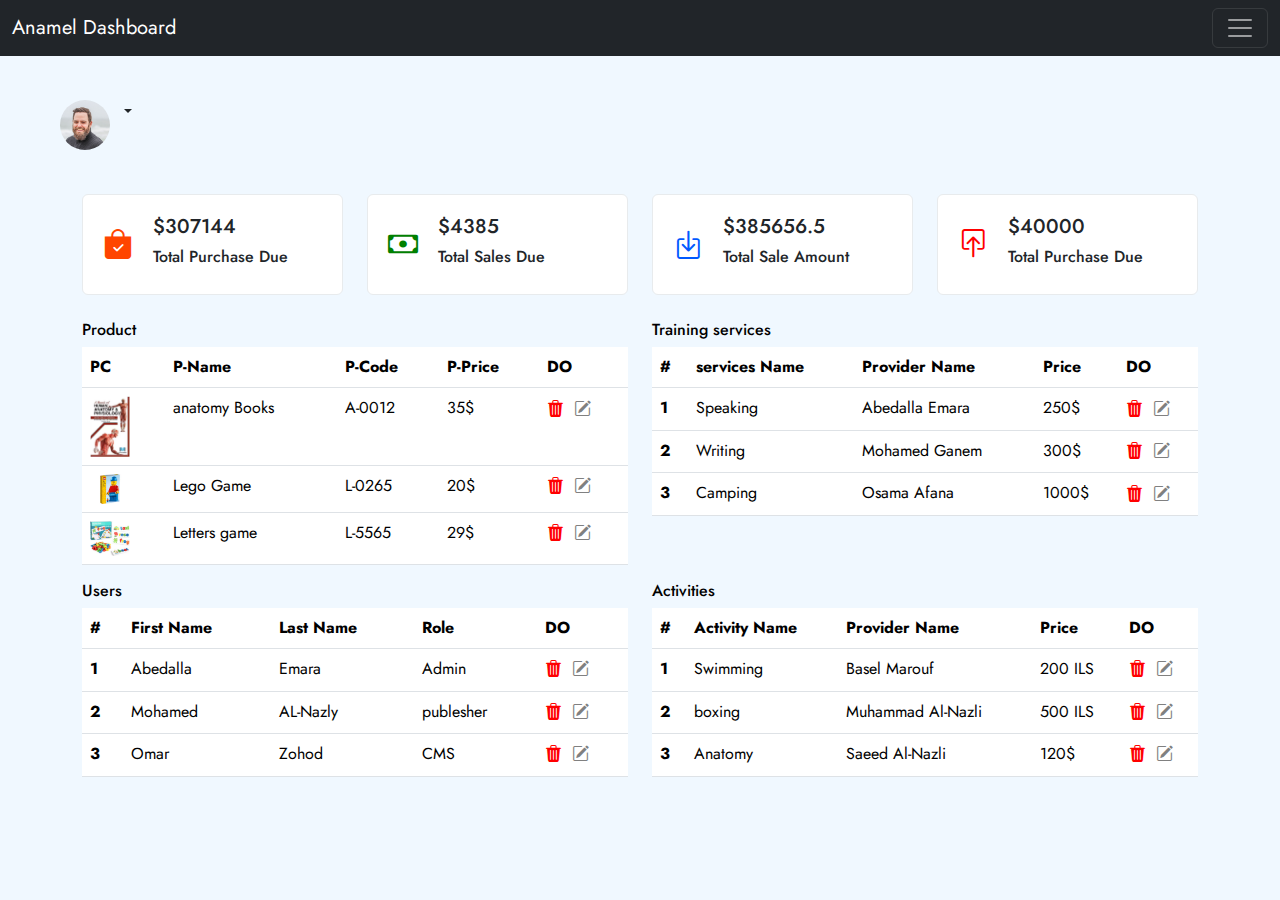
<file: dashboard/index.html>
<!DOCTYPE html>
<html lang="en">
<head>
    <meta charset="UTF-8">
    <meta name="viewport" content="width=device-width, initial-scale=1.0">
    <title>Dashboard</title>
    <link rel="stylesheet" href="css/style.css">
    <link rel="preconnect" href="https://fonts.googleapis.com">
    <link rel="preconnect" href="https://fonts.gstatic.com" crossorigin>
    <link rel="stylesheet" href="https://cdn.jsdelivr.net/npm/bootstrap-icons@1.11.3/font/bootstrap-icons.min.css">
    <link href="https://fonts.googleapis.com/css2?family=Jost:ital,wght@0,100..900;1,100..900&family=Nunito:ital,wght@0,200..1000;1,200..1000&display=swap" rel="stylesheet">
    <link href="https://cdn.jsdelivr.net/npm/bootstrap@5.3.3/dist/css/bootstrap.min.css" rel="stylesheet" integrity="sha384-QWTKZyjpPEjISv5WaRU9OFeRpok6YctnYmDr5pNlyT2bRjXh0JMhjY6hW+ALEwIH" crossorigin="anonymous">
</head>
<header>
    
    <nav class="navbar navbar-dark bg-dark fixed-top">
        
        <div class="container-fluid">
            
          <a class="navbar-brand" href="index.html">Anamel Dashboard</a>
          <button class="navbar-toggler" type="button" data-bs-toggle="offcanvas" data-bs-target="#offcanvasDarkNavbar" aria-controls="offcanvasDarkNavbar">
            <span class="navbar-toggler-icon"></span>
          </button>
          <div class="offcanvas offcanvas-end text-bg-dark" tabindex="-1" id="offcanvasDarkNavbar" aria-labelledby="offcanvasDarkNavbarLabel">
            <div class="offcanvas-header">
              <h5 class="offcanvas-title" id="offcanvasDarkNavbarLabel">choose services</h5>
              <button type="button" class="btn-close btn-close-white" data-bs-dismiss="offcanvas" aria-label="Close"></button>
            </div>
            <div class="overflow-auto">
         <div class="card all-opp">
        <div class="Logo ">

            <div class="DashboardHomePage">
                <a href="index.html"><span><i class="bi bi-speedometer2"></i></span><h3 class="lis">Dashboard</h3></a>
            </div>
            <hr>
            <!-- add dropdown for product-->
            <div class="nav-tittle"><h4>product</h4></div>
            <div class="DashboardHomePage">
                
                <a href="product.html"><span><i class="bi bi-card-list"></i></span><h3>A / E Product</h3></a>
            </div>
            
<hr>
             <!-- add dropdown users-->
             <div class="nav-tittle"><h4>Users</h4></div>
             <div class="DashboardHomePage">
                
                <a href="users.html"><span><i class="bi bi-person-fill"></i></span><h3>A / E Users</h3></a>
            </div>
            
            <hr>
             <!-- add dropdown Training services-->
             <div class="nav-tittle"><h4>Training services</h4></div>
             <div class="DashboardHomePage">
                
                <a href="service.html"><span><i class="bi bi-easel2-fill"></i></span><h3>A / E Services</h3></a>
            </div>
            
            <hr>
             <!-- add dropdown users-->
             <div class="nav-tittle"><h4>Activities</h4></div>
             <div class="DashboardHomePage">
                
                <a href="Activities.html"><span><i class="bi bi-bookmark-star"></i></span><h3>A / E Activities</h3></a>
            </div>
           
            <hr>


</div>
</div>
</div>
          </div>
        </div>
      </nav>
</header>
<body style="background-color: aliceblue;">

    <section class="statistics">
        <div class="nav-item dropdown has-arrow main-drop" style="padding: 50px 0px 0px 0px;">
            <a href="#" class="dropdown-toggle nav-link userset" data-bs-toggle="dropdown" aria-expanded="false">
            <span class="user-img"><img src="img/avata.jpg" >
            </a>
            <div class="dropdown-menu menu-drop-user" style="">
            <div class="profilename">
            <div class="profileset">
            <span class="user-img"><img src="img/avata.jpg">
            <span class="status online"></span>
            </span>
            <div class="profilesets">
            <h6>Mohamed</h6>
            <h5>Admin</h5>
            </div>
            </div>
            <hr class="m-0">
            <a class="dropdown-item" href="profile.html"><i class="bi bi-person-circle"></i> My Profile</a>
            <a class="dropdown-item" href="setting.html"><i class="bi bi-gear-fill"></i>Settings</a>
            <hr class="m-0">
            <a class="dropdown-item logout pb-0" href="Dlogin.html"><i class="bi bi-box-arrow-in-left"></i>Logout</a>
            </div>
            </div>
          </div>
    <div class="container" style="margin-top: 70px;">
        
        <div class="row">
            <div class="col-md-3">
               
                    <div class="dash-widget">
                    <div class="dash-widgetimg">
                    <span><i class="bi bi-bag-check-fill" style="color: orangered;"></i></span>
                    </div>
                    <div class="dash-widgetcontent">
                    <h5>$<span class="counters">307144</span></h5>
                    <h6>Total Purchase Due</h6>
                    </div>
                 
                    </div>
            </div>

            <div class="col-md-3">
                
                    <div class="dash-widget">
                    <div class="dash-widgetimg">
                    <span><i class="bi bi-cash" style="color: green;"></i></span>
                    </div>
                    <div class="dash-widgetcontent">
                    <h5>$<span class="counters">4385</span></h5>
                    <h6>Total Sales Due</h6>
                    
                    </div>
              
                    </div>
            </div>

            <div class="col-md-3">
                
                    <div class="dash-widget">
                    <div class="dash-widgetimg">
                    <span><i class="bi bi-box-arrow-in-down" style="color: rgb(0, 89, 255);"></i></span>
                    </div>
                    <div class="dash-widgetcontent">
                    <h5>$<span class="counters">385656.5</span></h5>
                    <h6>Total Sale Amount</h6>

                    </div>
                    </div>
                    
            </div>
            <div class="col-md-3">
                
                    <div class="dash-widget">
                    <div class="dash-widgetimg">
                    <span><i class="bi bi-box-arrow-in-up" style="color: red;"></i></span>
                    </div>
                    <div class="dash-widgetcontent">
                    <h5>$<span class="counters">40000</span></h5>
                    <h6>Total Purchase Due</h6>
                    </div>
                    
                    </div>
            </div>
        </div>
    </div>
</section>

<section class="all-elemnts">
    <div class="container">
        <div class="row">
           
                <div class="col-md-6">
                    <div class="product_list">
                    <table class="table" >
                       <a href="#" style="color: black;"><h6>Product</h6></a>
                        <thead>
                          <tr>
                            <th scope="col">PC</th>
                            <th scope="col">P-Name</th>
                            <th scope="col">P-Code</th>
                            <th scope="col">P-Price</th>
                            <th scope="col">DO</th>
                          </tr>
                        </thead>
                        <tbody>
                          <tr  class="pro-pc">
                            <td><img src="img/book.jpg"></td>
                            <td>anatomy Books</td>
                            <td>A-0012</td>
                            <td>35$</td>
                            <td class="do"><a href="#"><i class="bi bi-trash3-fill" style="padding-right:10px;"></i></a><a href="#"><i class="bi bi-pencil-square"></i></a></td>
                          </tr>
                          <tr class="pro-pc">
                            <td><img src="img/lego.jpg"></td>
                            <td>Lego Game</td>
                            <td>L-0265</td>
                            <td>20$</td>
                            <td class="do"><a href="#"><i class="bi bi-trash3-fill" style="padding-right:10px;"></i></a><a href="#"><i class="bi bi-pencil-square"></i></a></td>
                          </tr>
                          <tr class="pro-pc">
                            <td><img src="img/letters game.jpg"></td>
                            <td>Letters game</td>
                            <td>L-5565</td>
                            <td>29$</td>
                            <td class="do"><a href="#"><i class="bi bi-trash3-fill" style="padding-right:10px;"></i></a><a href="#"><i class="bi bi-pencil-square"></i></a></td>
                          </tr>
                        </tbody>
                      </table>
                </div>
            </div>
            <div class="col-md-6">
                <div class="user_list">
                <a href="#" style="color: black;"> <h6>Training services</h6> </a>
                <table class="table">
                    <thead>
                      <tr>
                        <th scope="col">#</th>
                        <th scope="col">services Name</th>
                        <th scope="col">Provider Name</th>
                        <th scope="col">Price</th>
                        <th scope="col">DO</th>
                      </tr>
                    </thead>
                    <tbody>
                      <tr>
                        <th scope="row">1</th>
                        <td>Speaking</td>
                        <td>Abedalla Emara</td>
                        <td>250$</td>
                        <td class="do"><a href="#"><i class="bi bi-trash3-fill" style="padding-right:10px;"></i></a><a href="#"><i class="bi bi-pencil-square"></i></a></td>
                      </tr>
                      <tr>
                        <th scope="row">2</th>
                        <td>Writing</td>
                        <td>Mohamed Ganem</td>
                        <td>300$</td>
                        <td class="do"><a href="#"><i class="bi bi-trash3-fill" style="padding-right:10px;"></i></a><a href="#"><i class="bi bi-pencil-square"></i></a></td>
                      </tr>
                      <tr>
                        <th scope="row">3</th>
                        <td>Camping</td>
                        <td>Osama Afana</td>
                        <td>1000$</td>
                        <td class="do"><a href="#"><i class="bi bi-trash3-fill" style="padding-right:10px;"></i></a><a href="#"><i class="bi bi-pencil-square"></i></a></td>
                      </tr>
                    </tbody>
                  </table>
            </div>
        </div> 
      
        
                <div class="col-md-6">
                    <div class="user_list">
                        <a href="#" style="color: black;"> <h6>Users</h6> </a>
                    <table class="table">
                        <thead>
                          <tr>
                            <th scope="col">#</th>
                            <th scope="col">First Name</th>
                            <th scope="col">Last Name</th>
                            <th scope="col">Role</th>
                            <th scope="col">DO</th>
                          </tr>
                        </thead>
                        <tbody>
                          <tr>
                            <th scope="row">1</th>
                            <td>Abedalla</td>
                            <td>Emara</td>
                            <td>Admin</td>
                            <td class="do"><a href="#"><i class="bi bi-trash3-fill" style="padding-right:10px;"></i></a><a href="#"><i class="bi bi-pencil-square"></i></a></td>
                          </tr>
                          <tr>
                            <th scope="row">2</th>
                            <td>Mohamed</td>
                            <td>AL-Nazly</td>
                            <td>publesher</td>
                            <td class="do"><a href="#"><i class="bi bi-trash3-fill" style="padding-right:10px;"></i></a><a href="#"><i class="bi bi-pencil-square"></i></a></td>
                          </tr>
                          <tr>
                            <th scope="row">3</th>
                            <td>Omar</td>
                            <td>Zohod</td>
                            <td>CMS</td>
                            <td class="do"><a href="#"><i class="bi bi-trash3-fill" style="padding-right:10px;"></i></a><a href="#"><i class="bi bi-pencil-square"></i></a></td>
                          </tr>
                        </tbody>
                      </table>
                </div>
            </div>

        <div class="col-md-6">
            <div class="user_list">
                <a href="#" style="color: black;"><h6>Activities</h6></a>
            <table class="table">
                <thead>
                  <tr>
                    <th scope="col">#</th>
                    <th scope="col">Activity Name</th>
                    <th scope="col">Provider Name</th>
                    <th scope="col">Price</th>
                    <th scope="col">DO</th>
                  </tr>
                </thead>
                <tbody>
                  <tr>
                    <th scope="row">1</th>
                    <td>Swimming</td>
                    <td>Basel Marouf</td>
                    <td>200 ILS</td>
                    <td class="do"><a href="#"><i class="bi bi-trash3-fill" style="padding-right:10px;"></i></a><a href="#"><i class="bi bi-pencil-square"></i></a></td>
                  </tr>
                  <tr>
                    <th scope="row">2</th>
                    <td>boxing</td>
                    <td>Muhammad Al-Nazli</td>
                    <td>500 ILS</td>
                    <td class="do"><a href="#"><i class="bi bi-trash3-fill" style="padding-right:10px;"></i></a><a href="#"><i class="bi bi-pencil-square"></i></a></td>
                  </tr>
                  <tr>
                    <th scope="row">3</th>
                    <td>Anatomy</td>
                    <td>Saeed Al-Nazli</td>
                    <td>120$</td>
                    <td class="do"><a href="#"><i class="bi bi-trash3-fill" style="padding-right:10px;"></i></a><a href="#"><i class="bi bi-pencil-square"></i></a></td>
                  </tr>
                </tbody>
              </table>
        </div>
    </div> 
            </div>
            </div>
        </div>
    </div>
</section>

    <script src="js/product.js"></script>
    <script src="https://cdn.jsdelivr.net/npm/bootstrap@5.3.3/dist/js/bootstrap.bundle.min.js" integrity="sha384-YvpcrYf0tY3lHB60NNkmXc5s9fDVZLESaAA55NDzOxhy9GkcIdslK1eN7N6jIeHz" crossorigin="anonymous"></script>
</body>
</html>
</file>
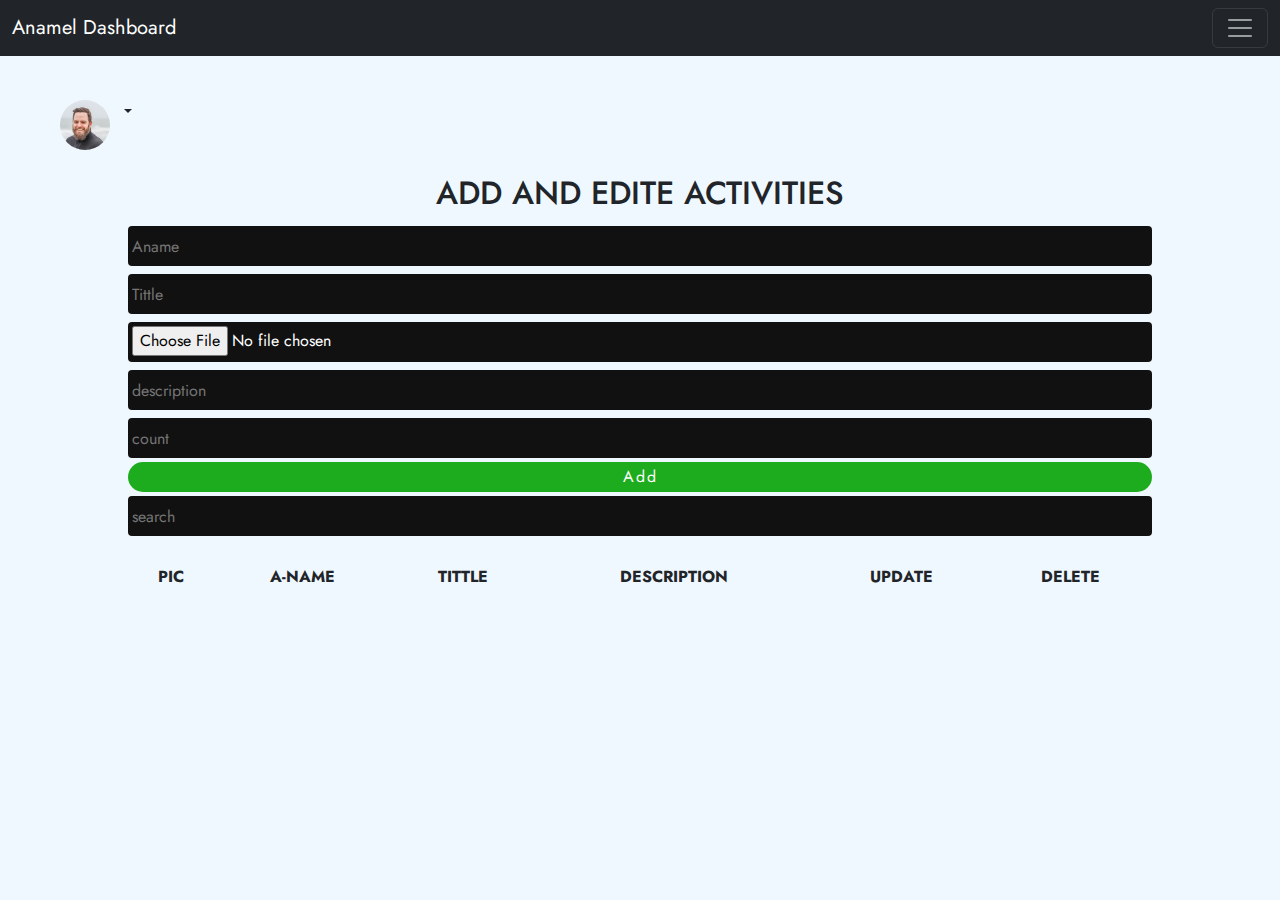
<file: dashboard/Activities.html>
<!DOCTYPE html>
<html lang="en">
<head>
    <meta charset="UTF-8">
    <meta name="viewport" content="width=device-width, initial-scale=1.0">
    <title>Activities</title>
    <link rel="stylesheet" href="css/style.css">
    <link rel="stylesheet" href="css/Activities.css">
    <link rel="preconnect" href="https://fonts.googleapis.com">
    <link rel="preconnect" href="https://fonts.gstatic.com" crossorigin>
    <link rel="stylesheet" href="https://cdn.jsdelivr.net/npm/bootstrap-icons@1.11.3/font/bootstrap-icons.min.css">
    <link href="https://fonts.googleapis.com/css2?family=Jost:ital,wght@0,100..900;1,100..900&family=Nunito:ital,wght@0,200..1000;1,200..1000&display=swap" rel="stylesheet">
    <link href="https://cdn.jsdelivr.net/npm/bootstrap@5.3.3/dist/css/bootstrap.min.css" rel="stylesheet" integrity="sha384-QWTKZyjpPEjISv5WaRU9OFeRpok6YctnYmDr5pNlyT2bRjXh0JMhjY6hW+ALEwIH" crossorigin="anonymous">
</head>
<header>
    
    <nav class="navbar navbar-dark bg-dark fixed-top">
        
        <div class="container-fluid">
            
          <a class="navbar-brand" href="index.html">Anamel Dashboard</a>
          <button class="navbar-toggler" type="button" data-bs-toggle="offcanvas" data-bs-target="#offcanvasDarkNavbar" aria-controls="offcanvasDarkNavbar">
            <span class="navbar-toggler-icon"></span>
          </button>
          <div class="offcanvas offcanvas-end text-bg-dark" tabindex="-1" id="offcanvasDarkNavbar" aria-labelledby="offcanvasDarkNavbarLabel">
            <div class="offcanvas-header">
              <h5 class="offcanvas-title" id="offcanvasDarkNavbarLabel">choose services</h5>
              <button type="button" class="btn-close btn-close-white" data-bs-dismiss="offcanvas" aria-label="Close"></button>
            </div>
            <div class="overflow-auto">
         <div class="card all-opp">
        <div class="Logo ">

            <div class="DashboardHomePage">
                <a href="index.html"><span><i class="bi bi-speedometer2"></i></span><h3 class="lis">Dashboard</h3></a>
            </div>
            <hr>
            <!-- add dropdown for product-->
            <div class="nav-tittle"><h4>product</h4></div>
            <div class="DashboardHomePage">
                
                <a href="product.html"><span><i class="bi bi-card-list"></i></span><h3>A / E Product</h3></a>
            </div>
            
<hr>
             <!-- add dropdown users-->
             <div class="nav-tittle"><h4>Users</h4></div>
             <div class="DashboardHomePage">
                
                <a href="users.html"><span><i class="bi bi-person-fill"></i></span><h3>A / E Users</h3></a>
            </div>
            
            <hr>
             <!-- add dropdown Training services-->
             <div class="nav-tittle"><h4>Training services</h4></div>
             <div class="DashboardHomePage">
                
                <a href="service.html"><span><i class="bi bi-easel2-fill"></i></span><h3>A / E Services</h3></a>
            </div>
            
            <hr>
             <!-- add dropdown users-->
             <div class="nav-tittle"><h4>Activities</h4></div>
             <div class="DashboardHomePage">
                
                <a href="Activities.html"><span><i class="bi bi-bookmark-star"></i></span><h3>A / E Activities</h3></a>
            </div>
           
            <hr>


</div>
</div>
</div>
          </div>
        </div>
      </nav>
</header>
<body style="background-color: aliceblue;">
    <div class="nav-item dropdown has-arrow main-drop" style="padding: 50px 0px 0px 0px;">
        <a href="#" class="dropdown-toggle nav-link userset" data-bs-toggle="dropdown" aria-expanded="false">
        <span class="user-img"><img src="img/avata.jpg" >
        </a>
        <div class="dropdown-menu menu-drop-user" >
        <div class="profilename">
        <div class="profileset">
        <span class="user-img"><img src="img/avata.jpg">
        <span class="status online"></span>
        </span>
        <div class="profilesets">
        <h6>Mohamed</h6>
        <h5>Admin</h5>
        </div>
        </div>
        <hr class="m-0">
        <a class="dropdown-item" href="profile.html"><i class="bi bi-person-circle"></i> My Profile</a>
        <a class="dropdown-item" href="setting.html"><i class="bi bi-gear-fill"></i>Settings</a>
        <hr class="m-0">
        <a class="dropdown-item logout pb-0" href="Dlogin.html"><i class="bi bi-box-arrow-in-left"></i>Logout</a>
        </div>
        </div>
    </div>
    <div class="curds">
        <div class="heads">
            <h2>Add and Edite Activities</h2>
            
        </div>
            <div class="inputs">  
                
                <input type="text" id="A-name" placeholder="Aname">
                <input type="text" id="Tittle" placeholder="Tittle">
                <input type="file"  id="inputGroupFile02">
                <input type="text" id="description" placeholder="description">
                <input type="number" id="count" placeholder="count">
                <button id="submit">Add</button>
            </div>
    
    
                <div class="outputs">
                    <div class="searchBlock">
                        <input type="text" onkeyup="searchData(this.value)" id="search" placeholder="search">
                    </div>
                    <div id="deletAll">
    
    
                    </div>
                    
                    <table>
                        <tr>
                            <th class="pic">pic</th>
                            <th>A-name</th>
                            <th >Tittle</th>
                            <th>description</th>
                            <th >update</th>
                            <th>delete</th>
                            
                        </tr>
    
                        <tbody id="tbody"> 
    
                        </tbody>
                    </table>
                    
                </div>
    
    </div>




    
    <script src="js/Activities.js"></script>
    <script src="https://cdn.jsdelivr.net/npm/bootstrap@5.3.3/dist/js/bootstrap.bundle.min.js" integrity="sha384-YvpcrYf0tY3lHB60NNkmXc5s9fDVZLESaAA55NDzOxhy9GkcIdslK1eN7N6jIeHz" crossorigin="anonymous"></script>
</body>
</html>
</file>
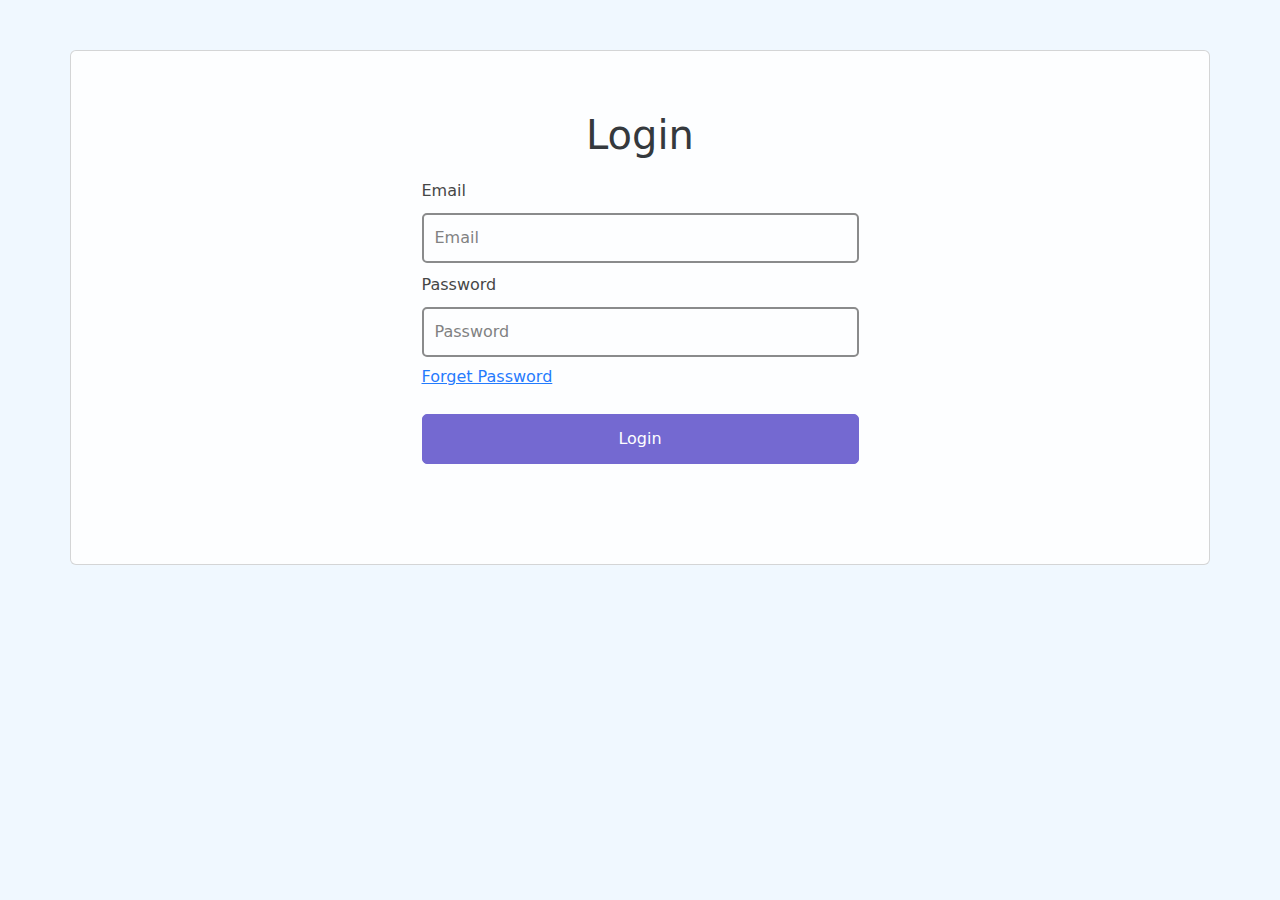
<file: dashboard/Dlogin.html>
<!DOCTYPE html>
<html lang="en">
<head>
    <meta charset="UTF-8">
    <meta name="viewport" content="width=device-width, initial-scale=1.0">
    <title>Login to Dashboard</title>
    <link rel="stylesheet" href="login/logSign.css">
    <link rel="preconnect" href="https://fonts.googleapis.com">
    <link rel="preconnect" href="https://fonts.gstatic.com" crossorigin>
    <link rel="stylesheet" href="https://cdn.jsdelivr.net/npm/bootstrap-icons@1.11.3/font/bootstrap-icons.min.css">
    <link href="https://fonts.googleapis.com/css2?family=Jost:ital,wght@0,100..900;1,100..900&family=Nunito:ital,wght@0,200..1000;1,200..1000&display=swap" rel="stylesheet">
    <link href="https://cdn.jsdelivr.net/npm/bootstrap@5.3.3/dist/css/bootstrap.min.css" rel="stylesheet" integrity="sha384-QWTKZyjpPEjISv5WaRU9OFeRpok6YctnYmDr5pNlyT2bRjXh0JMhjY6hW+ALEwIH" crossorigin="anonymous">
</head>

<body style="background-color: aliceblue;">


    <section class="lo">
    <div class="container-fluid">
        <div class="container">
        <div class="row">
            
    <div class="card login" style="display: flex;  justify-content: center; margin-top: 50px;">


            <!-- <div class="col-md-6">
                

                
                    <div class="login-img">
                        <img src="img/log.jpeg">
                    </div>
            </div> -->

            <div class="col-md-6">
               
                <div class="log-form">
                    <h1>Login</h1>
                    <label style="color: #333;">Email</label>
                    <input placeholder="Email" type="email" class="logEmail" required>
                    <label style="color: #333;">Password</label>
                    <input placeholder="Password" type="password" class="logPassword" required>
                    <a href="#"><h6>Forget Password</h6></a>
                    <button class="log-btn" type="button" onclick="login()">Login</button>
                        
                    
                    
                </div>
                
            </div>
        </div>
        
    </div>
    </div>

</div>
</section>
    <script src="login/logSign.js"></script>
    <script src="https://cdn.jsdelivr.net/npm/bootstrap@5.3.3/dist/js/bootstrap.bundle.min.js" integrity="sha384-YvpcrYf0tY3lHB60NNkmXc5s9fDVZLESaAA55NDzOxhy9GkcIdslK1eN7N6jIeHz" crossorigin="anonymous"></script>
</body>
</html>
</file>
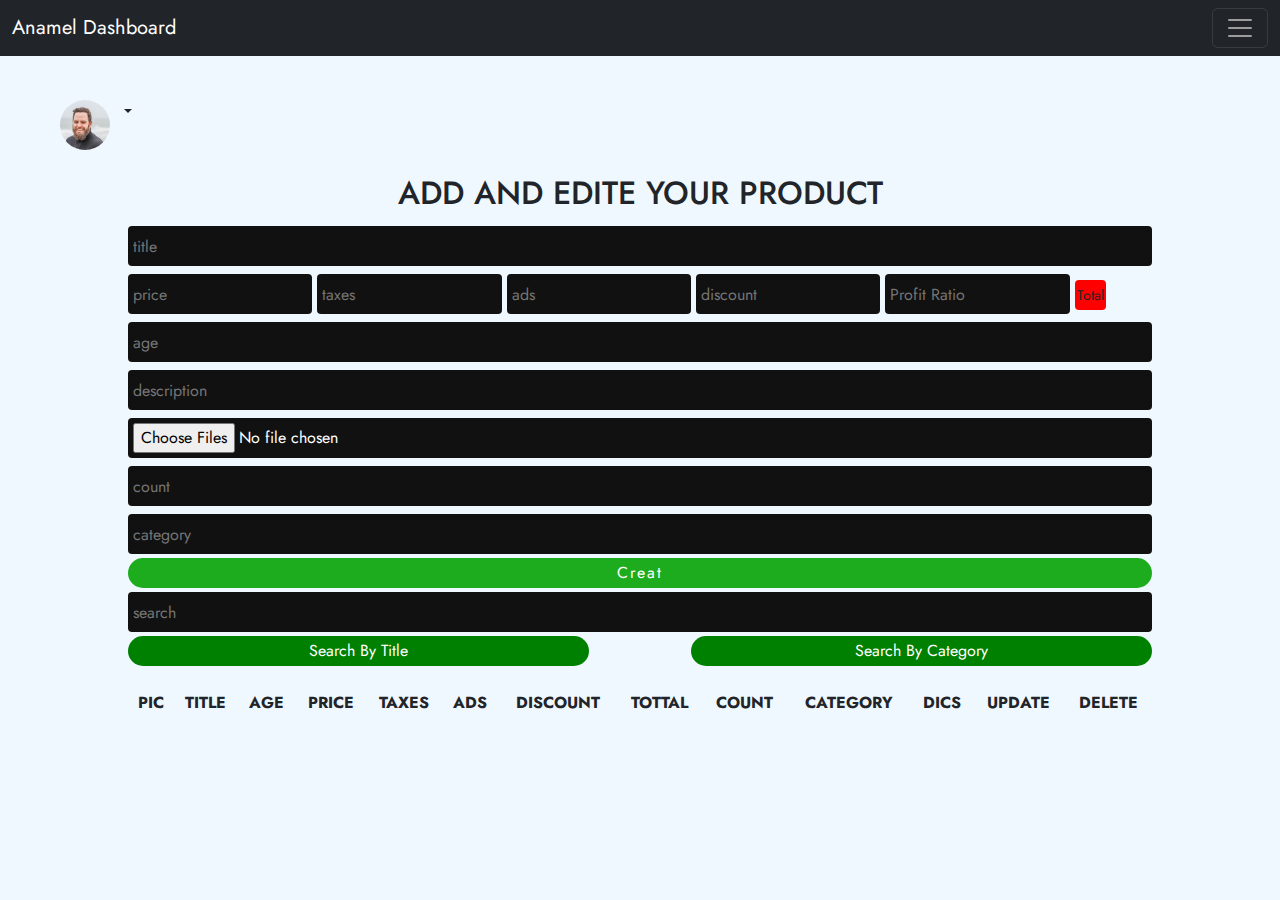
<file: dashboard/product.html>
<!DOCTYPE html>
<html lang="en">
<head>
    <meta charset="UTF-8">
    <meta name="viewport" content="width=device-width, initial-scale=1.0">
    <title>Product</title>
    <link rel="stylesheet" href="css/style.css">
    <link rel="stylesheet" href="css/product.css">

    <link rel="preconnect" href="https://fonts.googleapis.com">
    <link rel="preconnect" href="https://fonts.gstatic.com" crossorigin>
    <link rel="stylesheet" href="https://cdn.jsdelivr.net/npm/bootstrap-icons@1.11.3/font/bootstrap-icons.min.css">
    <link href="https://fonts.googleapis.com/css2?family=Jost:ital,wght@0,100..900;1,100..900&family=Nunito:ital,wght@0,200..1000;1,200..1000&display=swap" rel="stylesheet">
    <link href="https://cdn.jsdelivr.net/npm/bootstrap@5.3.3/dist/css/bootstrap.min.css" rel="stylesheet" integrity="sha384-QWTKZyjpPEjISv5WaRU9OFeRpok6YctnYmDr5pNlyT2bRjXh0JMhjY6hW+ALEwIH" crossorigin="anonymous">
</head>
<header>
    
    <nav class="navbar navbar-dark bg-dark fixed-top">
        
        <div class="container-fluid">
            
          <a class="navbar-brand" href="index.html">Anamel Dashboard</a>
          <button class="navbar-toggler" type="button" data-bs-toggle="offcanvas" data-bs-target="#offcanvasDarkNavbar" aria-controls="offcanvasDarkNavbar">
            <span class="navbar-toggler-icon"></span>
          </button>
          <div class="offcanvas offcanvas-end text-bg-dark" tabindex="-1" id="offcanvasDarkNavbar" aria-labelledby="offcanvasDarkNavbarLabel">
            <div class="offcanvas-header">
              <h5 class="offcanvas-title" id="offcanvasDarkNavbarLabel">choose services</h5>
              <button type="button" class="btn-close btn-close-white" data-bs-dismiss="offcanvas" aria-label="Close"></button>
            </div>
            <div class="overflow-auto">
         <div class="card all-opp">
        <div class="Logo ">

            <div class="DashboardHomePage">
                <a href="index.html"><span><i class="bi bi-speedometer2"></i></span><h3 class="lis">Dashboard</h3></a>
            </div>
            <hr>
            <!-- add dropdown for product-->
            <div class="nav-tittle"><h4>product</h4></div>
            <div class="DashboardHomePage">
                
                <a href="product.html"><span><i class="bi bi-card-list"></i></span><h3>A / E Product</h3></a>
            </div>
            
<hr>
             <!-- add dropdown users-->
             <div class="nav-tittle"><h4>Users</h4></div>
             <div class="DashboardHomePage">
                
                <a href="users.html"><span><i class="bi bi-person-fill"></i></span><h3>A / E Users</h3></a>
            </div>
            
            <hr>
             <!-- add dropdown Training services-->
             <div class="nav-tittle"><h4>Training services</h4></div>
             <div class="DashboardHomePage">
                
                <a href="service.html"><span><i class="bi bi-easel2-fill"></i></span><h3>A / E Services</h3></a>
            </div>
            
            <hr>
             <!-- add dropdown users-->
             <div class="nav-tittle"><h4>Activities</h4></div>
             <div class="DashboardHomePage">
                
                <a href="Activities.html"><span><i class="bi bi-bookmark-star"></i></span><h3>A / E Activities</h3></a>
            </div>
           
            <hr>


</div>
</div>
</div>
          </div>
        </div>
      </nav>
</header>
<body style="background-color: aliceblue;">
    <div class="nav-item dropdown has-arrow main-drop" style="padding: 50px 0px 0px 0px;">
        <a href="#" class="dropdown-toggle nav-link userset" data-bs-toggle="dropdown" aria-expanded="false">
        <span class="user-img"><img src="img/avata.jpg" >
        </a>
        <div class="dropdown-menu menu-drop-user" style="">
        <div class="profilename">
        <div class="profileset">
        <span class="user-img"><img src="img/avata.jpg">
        <span class="status online"></span>
        </span>
        <div class="profilesets">
        <h6>Mohamed</h6>
        <h5>Admin</h5>
        </div>
        </div>
        <hr class="m-0">
        <a class="dropdown-item" href="profile.html"><i class="bi bi-person-circle"></i> My Profile</a>
        <a class="dropdown-item" href="setting.html"><i class="bi bi-gear-fill"></i>Settings</a>
        <hr class="m-0">
        <a class="dropdown-item logout pb-0" href="Dlogin.html"><i class="bi bi-box-arrow-in-left"></i>Logout</a>
        </div>
        </div>
    </div>
    


    <div class="curds">
        <div class="heads">
            <h2>Add and Edite Your Product</h2>
          
        </div>
            <div class="inputs">  
                
                <input type="text" id="title" placeholder="title">
                <div class="pric">
                    <input onkeyup="getTotal()" type="number" id="price" placeholder="price">
                    <input onkeyup="getTotal()" type="number" id="taxes" placeholder="taxes">
                    <input onkeyup="getTotal()" type="number" id="ads" placeholder="ads">
                    <input onkeyup="getTotal()" type="number" id="discount" placeholder="discount">
                    <input onkeyup="getTotal()" type="number" id="profitRatio" placeholder="Profit Ratio">
                    <small id="tottal"></small>
                </div>
                <input  type="number" id="age" placeholder="age">
                <input type="text" id="description" placeholder="description">
                <input type="file" id="inputGroupFile02" multiple>
                <input type="number" id="count" placeholder="count">
                <input type="text" id="category" placeholder="category">
                
                <button id="submit">Creat</button>
            </div>
    
    
                <div class="outputs">
                    <div class="searchBlock">
                        <input type="text" onkeyup="searchData(this.value)" id="search" placeholder="search">
                        <div class="btnSearch">
                            <button onclick="searchByMood(this.id)" id="searchTittle">Search By Title</button>
                            <button onclick="searchByMood(this.id)" id="searchCategory">Search By Category</button>
                        </div>
                    </div>
                    <div id="deletAll">
    
    
                    </div>
                    
                    <table>
                        <tr>
                            <th class="pic">pic</th>
                            <th>title</th>
                            <th>age</th>
                            <th>price</th>
                            <th>taxes</th>
                            <th>ads</th>
                            <th>discount</th>
                            <th>tottal</th>
                            <th>count</th>
                            <th>category</th>
                            <th>dics</th>
                            <th >update</th>
                            <th>delete</th>
                            
                        </tr>
    
                        <tbody id="tbody"> 
    
                        </tbody>
                    </table>
                    
                </div>
    
    </div>
    <script src="js/product.js"></script>

    <script src="https://cdn.jsdelivr.net/npm/bootstrap@5.3.3/dist/js/bootstrap.bundle.min.js" integrity="sha384-YvpcrYf0tY3lHB60NNkmXc5s9fDVZLESaAA55NDzOxhy9GkcIdslK1eN7N6jIeHz" crossorigin="anonymous"></script>
</body>
</html>
</file>
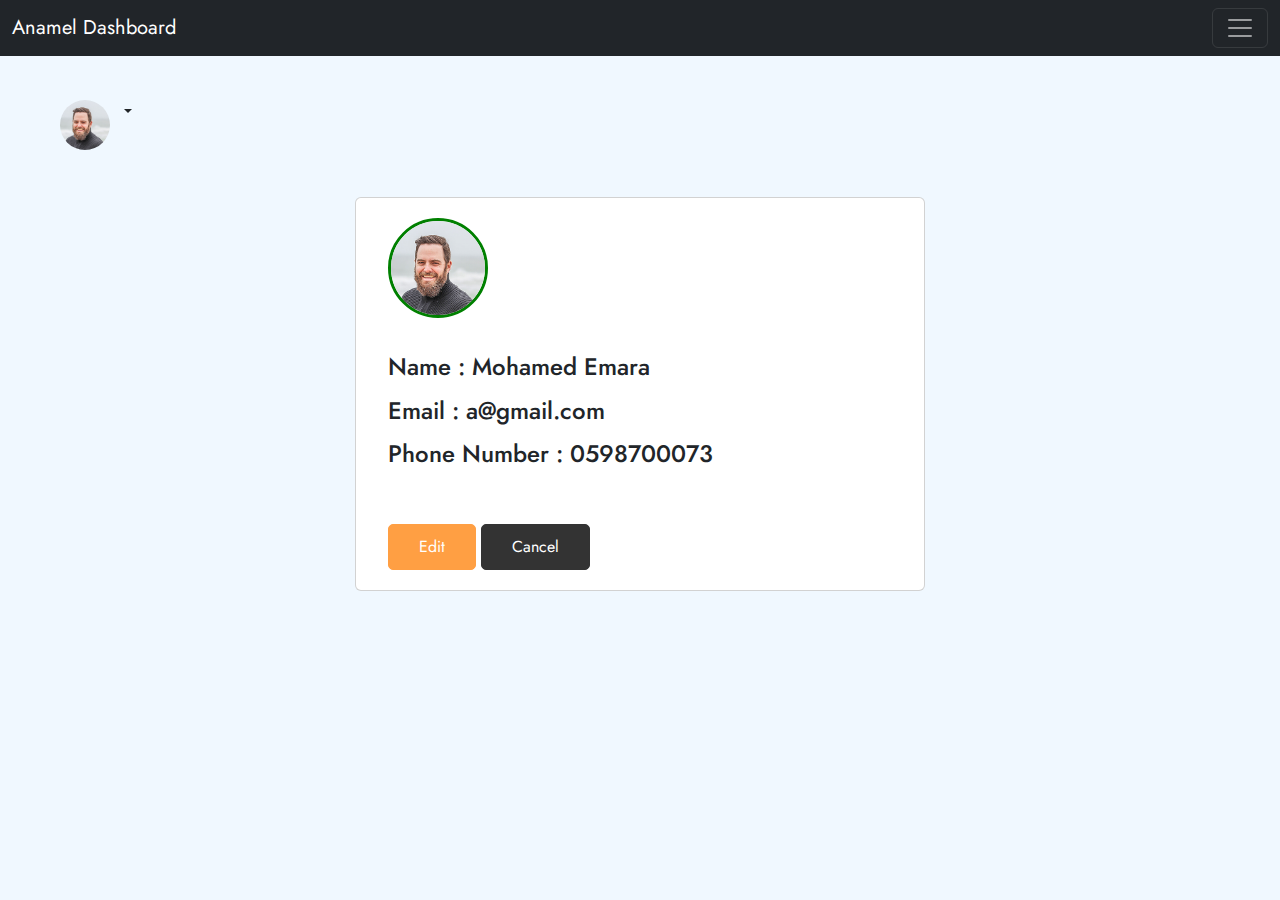
<file: dashboard/profile.html>
<!DOCTYPE html>
<html lang="en">
<head>
    <meta charset="UTF-8">
    <meta name="viewport" content="width=device-width, initial-scale=1.0">
    <title>Profile</title>
    <link rel="stylesheet" href="css/style.css">
    <link rel="preconnect" href="https://fonts.googleapis.com">
    <link rel="preconnect" href="https://fonts.gstatic.com" crossorigin>
    <link rel="stylesheet" href="https://cdn.jsdelivr.net/npm/bootstrap-icons@1.11.3/font/bootstrap-icons.min.css">
    <link href="https://fonts.googleapis.com/css2?family=Jost:ital,wght@0,100..900;1,100..900&family=Nunito:ital,wght@0,200..1000;1,200..1000&display=swap" rel="stylesheet">
    <link href="https://cdn.jsdelivr.net/npm/bootstrap@5.3.3/dist/css/bootstrap.min.css" rel="stylesheet" integrity="sha384-QWTKZyjpPEjISv5WaRU9OFeRpok6YctnYmDr5pNlyT2bRjXh0JMhjY6hW+ALEwIH" crossorigin="anonymous">
</head>
<header>
    
    <nav class="navbar navbar-dark bg-dark fixed-top">
        
        <div class="container-fluid">
            
          <a class="navbar-brand" href="index.html">Anamel Dashboard</a>
          <button class="navbar-toggler" type="button" data-bs-toggle="offcanvas" data-bs-target="#offcanvasDarkNavbar" aria-controls="offcanvasDarkNavbar">
            <span class="navbar-toggler-icon"></span>
          </button>
          <div class="offcanvas offcanvas-end text-bg-dark" tabindex="-1" id="offcanvasDarkNavbar" aria-labelledby="offcanvasDarkNavbarLabel">
            <div class="offcanvas-header">
              <h5 class="offcanvas-title" id="offcanvasDarkNavbarLabel">choose services</h5>
              <button type="button" class="btn-close btn-close-white" data-bs-dismiss="offcanvas" aria-label="Close"></button>
            </div>
            <div class="overflow-auto">
         <div class="card all-opp">
        <div class="Logo ">

            <div class="DashboardHomePage">
                <a href="index.html"><span><i class="bi bi-speedometer2"></i></span><h3 class="lis">Dashboard</h3></a>
            </div>
            <hr>
            <!-- add dropdown for product-->
            <div class="nav-tittle"><h4>product</h4></div>
            <div class="DashboardHomePage">
                
                <a href="product.html"><span><i class="bi bi-card-list"></i></span><h3>A / E Product</h3></a>
            </div>
            
<hr>
             <!-- add dropdown users-->
             <div class="nav-tittle"><h4>Users</h4></div>
             <div class="DashboardHomePage">
                
                <a href="users.html"><span><i class="bi bi-person-fill"></i></span><h3>A / E Users</h3></a>
            </div>
            
            <hr>
             <!-- add dropdown Training services-->
             <div class="nav-tittle"><h4>Training services</h4></div>
             <div class="DashboardHomePage">
                
                <a href="service.html"><span><i class="bi bi-easel2-fill"></i></span><h3>A / E Services</h3></a>
            </div>
            
            <hr>
             <!-- add dropdown users-->
             <div class="nav-tittle"><h4>Activities</h4></div>
             <div class="DashboardHomePage">
                
                <a href="Activities.html"><span><i class="bi bi-bookmark-star"></i></span><h3>A / E Activities</h3></a>
            </div>
           
            <hr>


</div>
</div>
</div>
          </div>
        </div>
      </nav>
</header>

<body style="background-color: aliceblue ; ">
    <div class="nav-item dropdown has-arrow main-drop" style="padding: 50px 0px 0px 0px;">
        <a href="#" class="dropdown-toggle nav-link userset" data-bs-toggle="dropdown" aria-expanded="false">
        <span class="user-img"><img src="img/avata.jpg" >
        </a>
        <div class="dropdown-menu menu-drop-user" style="">
        <div class="profilename">
        <div class="profileset">
        <span class="user-img"><img src="img/avata.jpg">
        <span class="status online"></span>
        </span>
        <div class="profilesets">
        <h6>Mohamed</h6>
        <h5>Admin</h5>
        </div>
        </div>
        <hr class="m-0">
        <a class="dropdown-item" href="profile.html"><i class="bi bi-person-circle"></i> My Profile</a>
        <a class="dropdown-item" href="setting.html"><i class="bi bi-gear-fill"></i>Settings</a>
        <hr class="m-0">
        <a class="dropdown-item logout pb-0" href="Dlogin.html"><i class="bi bi-box-arrow-in-left"></i>Logout</a>
        </div>
        </div>
    </div>


    <div class="container-fluid">
        <div class="container">
        <div class="row">
            <div class="col-md-3"></div>
            <div class="card col-md-6 " style="margin-top: 2%; ">
                <div class="sett-tittle">
                    <img src="img/avata.jpg" style="margin-bottom: 0px;">
                </div>
                <div class="profileInformation">
                    <h4>Name : <span>Mohamed Emara</span></h4>
                    <h4>Email : <span>a@gmail.com</span></h4>
                    <h4>Phone Number : <span>0598700073</span></h4>
                    
                </div>

                <div class="sett-btn">
                   <a href="setting.html"> <button type="button">Edit</button></a>

                   <a href="index.html">  <button  type="button" style="border-color: #333; background-color: #333;">Cancel</button></a>
                </div>
            </div>



            <div class="col-md-3"></div>  
                    
                </div>
                
            </div>
        
        
    

</div>
</section>
    <script src="login/logSign.js"></script>
    <script src="https://cdn.jsdelivr.net/npm/bootstrap@5.3.3/dist/js/bootstrap.bundle.min.js" integrity="sha384-YvpcrYf0tY3lHB60NNkmXc5s9fDVZLESaAA55NDzOxhy9GkcIdslK1eN7N6jIeHz" crossorigin="anonymous"></script>
</body>
</html>
</file>
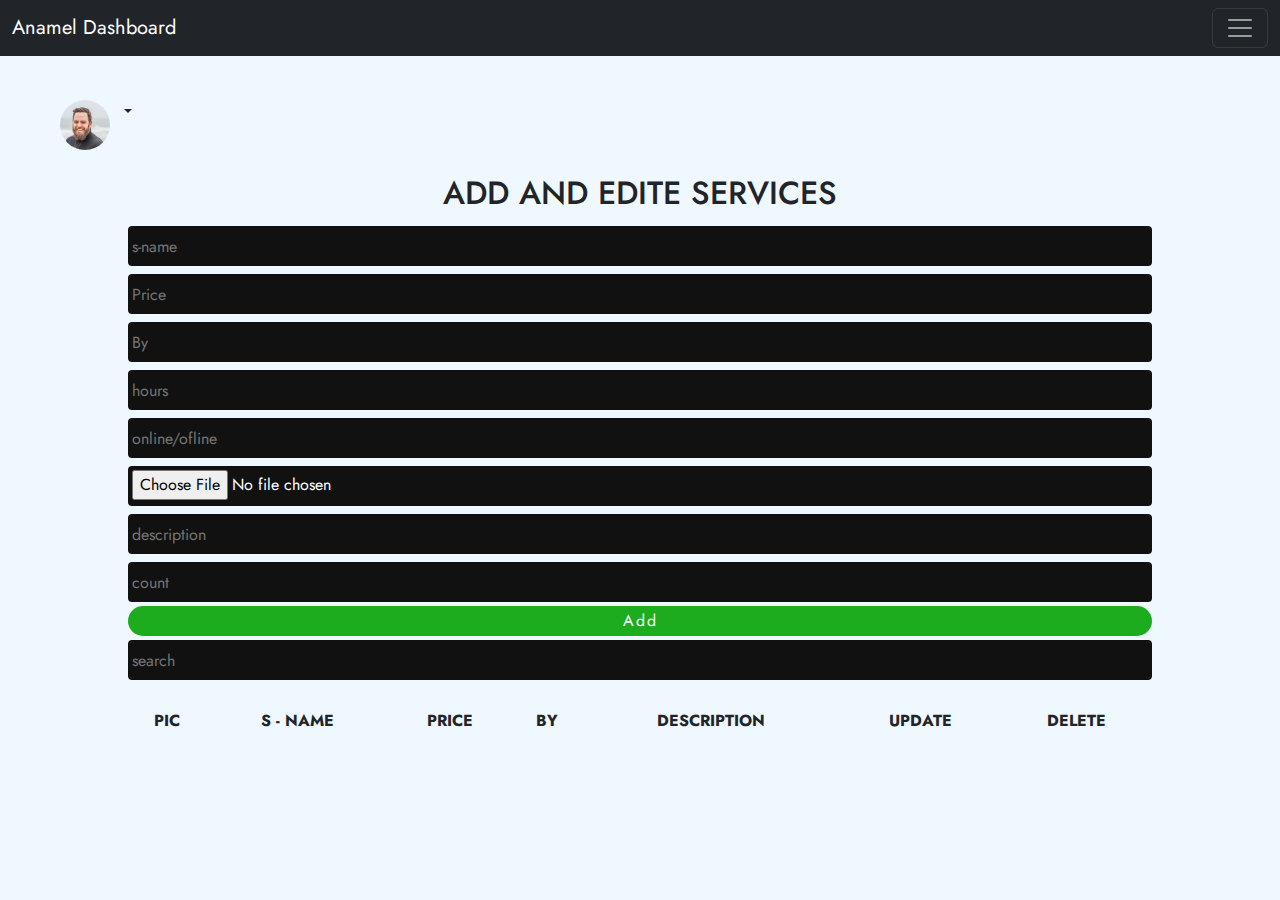
<file: dashboard/service.html>
<!DOCTYPE html>
<html lang="en">
<head>
    <meta charset="UTF-8">
    <meta name="viewport" content="width=device-width, initial-scale=1.0">
    <title>services</title>
    <link rel="stylesheet" href="css/service.css">
    <link rel="stylesheet" href="css/style.css">
    <link rel="preconnect" href="https://fonts.googleapis.com">
    <link rel="preconnect" href="https://fonts.gstatic.com" crossorigin>
    <link rel="stylesheet" href="https://cdn.jsdelivr.net/npm/bootstrap-icons@1.11.3/font/bootstrap-icons.min.css">
    <link href="https://fonts.googleapis.com/css2?family=Jost:ital,wght@0,100..900;1,100..900&family=Nunito:ital,wght@0,200..1000;1,200..1000&display=swap" rel="stylesheet">
    <link href="https://cdn.jsdelivr.net/npm/bootstrap@5.3.3/dist/css/bootstrap.min.css" rel="stylesheet" integrity="sha384-QWTKZyjpPEjISv5WaRU9OFeRpok6YctnYmDr5pNlyT2bRjXh0JMhjY6hW+ALEwIH" crossorigin="anonymous">
</head>
<header>
    
    <nav class="navbar navbar-dark bg-dark fixed-top">
        
        <div class="container-fluid">
            
          <a class="navbar-brand" href="index.html">Anamel Dashboard</a>
          <button class="navbar-toggler" type="button" data-bs-toggle="offcanvas" data-bs-target="#offcanvasDarkNavbar" aria-controls="offcanvasDarkNavbar">
            <span class="navbar-toggler-icon"></span>
          </button>
          <div class="offcanvas offcanvas-end text-bg-dark" tabindex="-1" id="offcanvasDarkNavbar" aria-labelledby="offcanvasDarkNavbarLabel">
            <div class="offcanvas-header">
              <h5 class="offcanvas-title" id="offcanvasDarkNavbarLabel">choose services</h5>
              <button type="button" class="btn-close btn-close-white" data-bs-dismiss="offcanvas" aria-label="Close"></button>
            </div>
            <div class="overflow-auto">
         <div class="card all-opp">
        <div class="Logo ">

            <div class="DashboardHomePage">
                <a href="index.html"><span><i class="bi bi-speedometer2"></i></span><h3 class="lis">Dashboard</h3></a>
            </div>
            <hr>
            <!-- add dropdown for product-->
            <div class="nav-tittle"><h4>product</h4></div>
            <div class="DashboardHomePage">
                
                <a href="product.html"><span><i class="bi bi-card-list"></i></span><h3>A / E Product</h3></a>
            </div>
            
<hr>
             <!-- add dropdown users-->
             <div class="nav-tittle"><h4>Users</h4></div>
             <div class="DashboardHomePage">
                
                <a href="users.html"><span><i class="bi bi-person-fill"></i></span><h3>A / E Users</h3></a>
            </div>
            
            <hr>
             <!-- add dropdown Training services-->
             <div class="nav-tittle"><h4>Training services</h4></div>
             <div class="DashboardHomePage">
                
                <a href="service.html"><span><i class="bi bi-easel2-fill"></i></span><h3>A / E Services</h3></a>
            </div>
            
            <hr>
             <!-- add dropdown users-->
             <div class="nav-tittle"><h4>Activities</h4></div>
             <div class="DashboardHomePage">
                
                <a href="Activities.html"><span><i class="bi bi-bookmark-star"></i></span><h3>A / E Activities</h3></a>
            </div>
           
            <hr>


</div>
</div>
</div>
          </div>
        </div>
      </nav>
</header>
<body style="background-color: aliceblue;">
    <div class="nav-item dropdown has-arrow main-drop" style="padding: 50px 0px 0px 0px;">
        <a href="#" class="dropdown-toggle nav-link userset" data-bs-toggle="dropdown" aria-expanded="false">
        <span class="user-img"><img src="img/avata.jpg" >
        </a>
        <div class="dropdown-menu menu-drop-user" >
        <div class="profilename">
        <div class="profileset">
        <span class="user-img"><img src="img/avata.jpg">
        <span class="status online"></span>
        </span>
        <div class="profilesets">
        <h6>Mohamed</h6>
        <h5>Admin</h5>
        </div>
        </div>
        <hr class="m-0">
        <a class="dropdown-item" href="profile.html"><i class="bi bi-person-circle"></i> My Profile</a>
        <a class="dropdown-item" href="setting.html"><i class="bi bi-gear-fill"></i>Settings</a>
        <hr class="m-0">
        <a class="dropdown-item logout pb-0" href="Dlogin.html"><i class="bi bi-box-arrow-in-left"></i>Logout</a>
        </div>
        </div>
    </div>
    <div class="curds">
        <div class="heads">
            <h2>Add and Edite services</h2>
            
        </div>
            <div class="inputs">  
                
                <input type="text" id="s-name" placeholder="s-name">
                <input type="text" id="Price" placeholder="Price">
                <input type="text" id="By" placeholder="By">
                <input type="text" id="hours" placeholder="hours">
                <input type="text" id="online/of" placeholder="online/ofline">
                <input type="file"  id="inputGroupFile02">
                <input type="text" id="description" placeholder="description">
                <input type="number" id="count" placeholder="count">
                <button id="submit">Add</button>
            </div>
    
    
                <div class="outputs">
                    <div class="searchBlock">
                        <input type="text" onkeyup="searchData(this.value)" id="search" placeholder="search">
                    </div>
                    <div id="deletAll">
    
    
                    </div>
                    
                    <table>
                        <tr>
                            <th class="pic">pic</th>
                            <th>S - Name</th>
                            <th >Price</th>
                            <th>By</th>
                            <th>description</th>
                            <th >update</th>
                            <th>delete</th>
                            
                        </tr>
    
                        <tbody id="tbody"> 
    
                        </tbody>
                    </table>
                    
                </div>
    
    </div>




    
    <script src="js/service.js"></script>
    <script src="https://cdn.jsdelivr.net/npm/bootstrap@5.3.3/dist/js/bootstrap.bundle.min.js" integrity="sha384-YvpcrYf0tY3lHB60NNkmXc5s9fDVZLESaAA55NDzOxhy9GkcIdslK1eN7N6jIeHz" crossorigin="anonymous"></script>
</body>
</html>
</file>
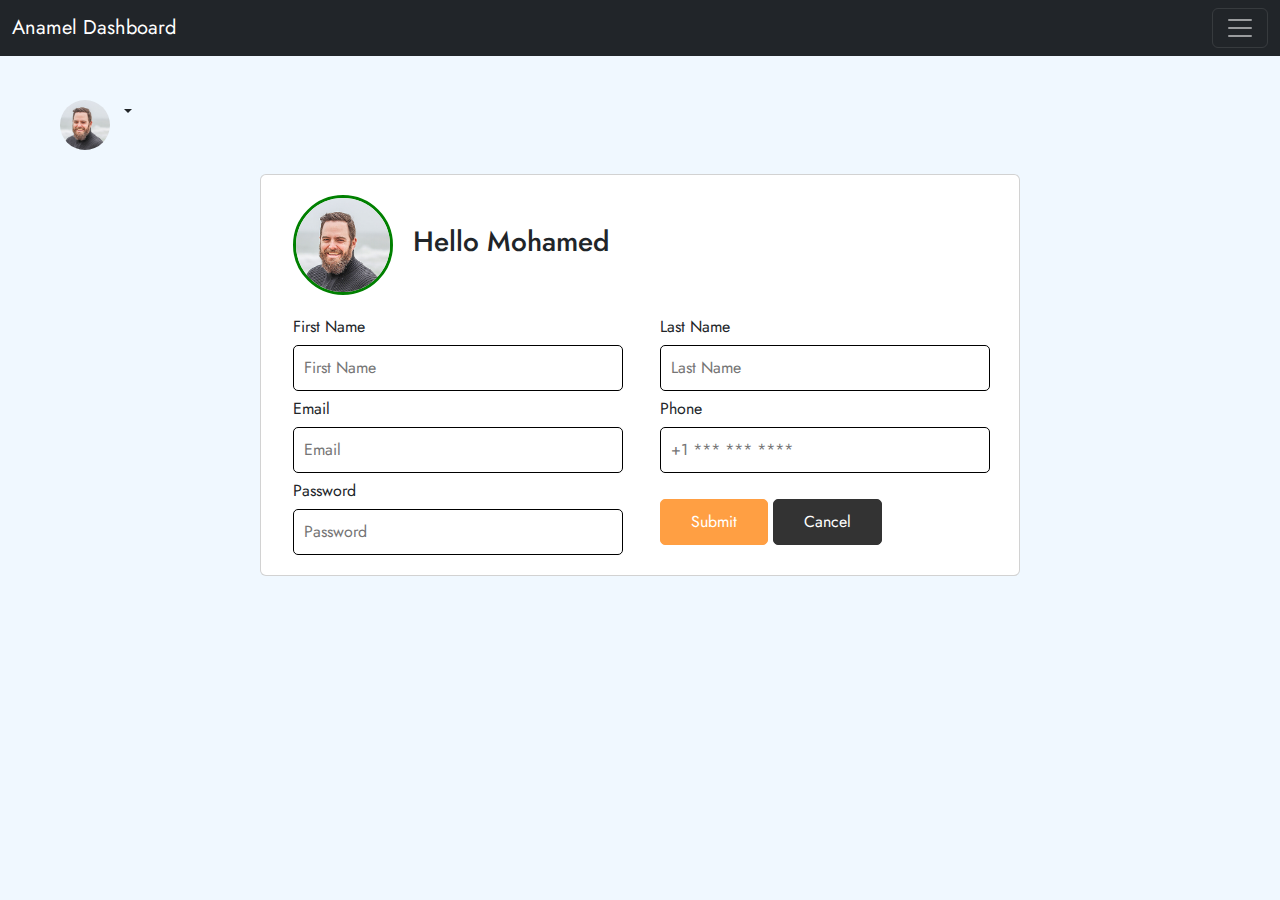
<file: dashboard/setting.html>
<!DOCTYPE html>
<html lang="en">
<head>
    <meta charset="UTF-8">
    <meta name="viewport" content="width=device-width, initial-scale=1.0">
    <title>Settings</title>
    <link rel="stylesheet" href="css/style.css">
    <link rel="preconnect" href="https://fonts.googleapis.com">
    <link rel="preconnect" href="https://fonts.gstatic.com" crossorigin>
    <link rel="stylesheet" href="https://cdn.jsdelivr.net/npm/bootstrap-icons@1.11.3/font/bootstrap-icons.min.css">
    <link href="https://fonts.googleapis.com/css2?family=Jost:ital,wght@0,100..900;1,100..900&family=Nunito:ital,wght@0,200..1000;1,200..1000&display=swap" rel="stylesheet">
    <link href="https://cdn.jsdelivr.net/npm/bootstrap@5.3.3/dist/css/bootstrap.min.css" rel="stylesheet" integrity="sha384-QWTKZyjpPEjISv5WaRU9OFeRpok6YctnYmDr5pNlyT2bRjXh0JMhjY6hW+ALEwIH" crossorigin="anonymous">
</head>
<header>
    
    <nav class="navbar navbar-dark bg-dark fixed-top">
        
        <div class="container-fluid">
            
          <a class="navbar-brand" href="index.html">Anamel Dashboard</a>
          <button class="navbar-toggler" type="button" data-bs-toggle="offcanvas" data-bs-target="#offcanvasDarkNavbar" aria-controls="offcanvasDarkNavbar">
            <span class="navbar-toggler-icon"></span>
          </button>
          <div class="offcanvas offcanvas-end text-bg-dark" tabindex="-1" id="offcanvasDarkNavbar" aria-labelledby="offcanvasDarkNavbarLabel">
            <div class="offcanvas-header">
              <h5 class="offcanvas-title" id="offcanvasDarkNavbarLabel">choose services</h5>
              <button type="button" class="btn-close btn-close-white" data-bs-dismiss="offcanvas" aria-label="Close"></button>
            </div>
            <div class="overflow-auto">
         <div class="card all-opp">
        <div class="Logo ">

            <div class="DashboardHomePage">
                <a href="index.html"><span><i class="bi bi-speedometer2"></i></span><h3 class="lis">Dashboard</h3></a>
            </div>
            <hr>
            <!-- add dropdown for product-->
            <div class="nav-tittle"><h4>product</h4></div>
            <div class="DashboardHomePage">
                
                <a href="product.html"><span><i class="bi bi-card-list"></i></span><h3>A / E Product</h3></a>
            </div>
            
<hr>
             <!-- add dropdown users-->
             <div class="nav-tittle"><h4>Users</h4></div>
             <div class="DashboardHomePage">
                
                <a href="users.html"><span><i class="bi bi-person-fill"></i></span><h3>A / E Users</h3></a>
            </div>
            
            <hr>
             <!-- add dropdown Training services-->
             <div class="nav-tittle"><h4>Training services</h4></div>
             <div class="DashboardHomePage">
                
                <a href="service.html"><span><i class="bi bi-easel2-fill"></i></span><h3>A / E Services</h3></a>
            </div>
            
            <hr>
             <!-- add dropdown users-->
             <div class="nav-tittle"><h4>Activities</h4></div>
             <div class="DashboardHomePage">
                
                <a href="Activities.html"><span><i class="bi bi-bookmark-star"></i></span><h3>A / E Activities</h3></a>
            </div>
           
            <hr>


</div>
</div>
</div>
          </div>
        </div>
      </nav>
</header>
<body style="background-color: aliceblue;">
    <div class="nav-item dropdown has-arrow main-drop" style="padding: 50px 0px 0px 0px;">
        <a href="#" class="dropdown-toggle nav-link userset" data-bs-toggle="dropdown" aria-expanded="false">
        <span class="user-img"><img src="img/avata.jpg" >
        </a>
        <div class="dropdown-menu menu-drop-user" style="">
        <div class="profilename">
        <div class="profileset">
        <span class="user-img"><img src="img/avata.jpg">
        <span class="status online"></span>
        </span>
        <div class="profilesets">
        <h6>Mohamed</h6>
        <h5>Admin</h5>
        </div>
        </div>
        <hr class="m-0">
        <a class="dropdown-item" href="profile.html"><i class="bi bi-person-circle"></i> My Profile</a>
        <a class="dropdown-item" href="setting.html"><i class="bi bi-gear-fill"></i>Settings</a>
        <hr class="m-0">
        <a class="dropdown-item logout pb-0" href="Dlogin.html"><i class="bi bi-box-arrow-in-left"></i>Logout</a>
        </div>
        </div>
    </div>
    <div class="container">
        <div class="row">

            <div class="col-md-2">

            </div>
            <div class="card col-md-8" style="margin-bottom: 25px;">
                <div class="ss">

               
                <div class="sett-tittle">
                    <img src="img/avata.jpg">
                    <h3>Hello Mohamed</h3>
                </div>

                <div class="setting-form">
                    <div class="col-md-6">
                        <div class="personal-ifo">
                            <label>First Name</label>
                            <input placeholder="First Name" type="text" class="f-name" required>
                        </div>
                    </div>
                    <div class="col-md-6">
                        <div class="personal-ifo">
                            <label>Last Name</label>
                            <input placeholder="Last Name" type="text" class="l-name" required>
                        </div>
                    </div>
                    
                    <div class="col-md-6">
                        <div class="personal-ifo">
                            <label>Email</label>
                            <input placeholder="Email" type="email" class="email" required>
                        </div>
                    </div>
                    <div class="col-md-6">
                        <div class="personal-ifo">
                            <label>Phone</label>
                            <input placeholder="+1 *** *** ****" type="text" class="Phone" required>
                        </div>
                    </div>
                    <!-- <div class="col-md-6">
                        <div class="personal-ifo">
                            <label>User Name</label>
                            <input placeholder="User Name" type="text" class="User Name" required>
                        </div>
                    </div> -->
                    <div class="col-md-6">
                        <div class="personal-ifo">
                            <label>Password</label>
                            <input placeholder="Password" type="password" class="Password" required>
                        </div>
                    </div>
                   
                    <div class="col-md-6">
                        <div class="sett-btn">
                            <button >Submit</button>

                            <a href="index.html">  <button  type="button" style="border-color: #333; background-color: #333;">Cancel</button></a>
                        </div>
                        
                    </div>
                    
                </div>
            </div>

        </div>
        <div class="col-md-2">

        </div>
    </div>
</div>

    <script src="https://cdn.jsdelivr.net/npm/bootstrap@5.3.3/dist/js/bootstrap.bundle.min.js" integrity="sha384-YvpcrYf0tY3lHB60NNkmXc5s9fDVZLESaAA55NDzOxhy9GkcIdslK1eN7N6jIeHz" crossorigin="anonymous"></script>
</body>
</html>
</file>
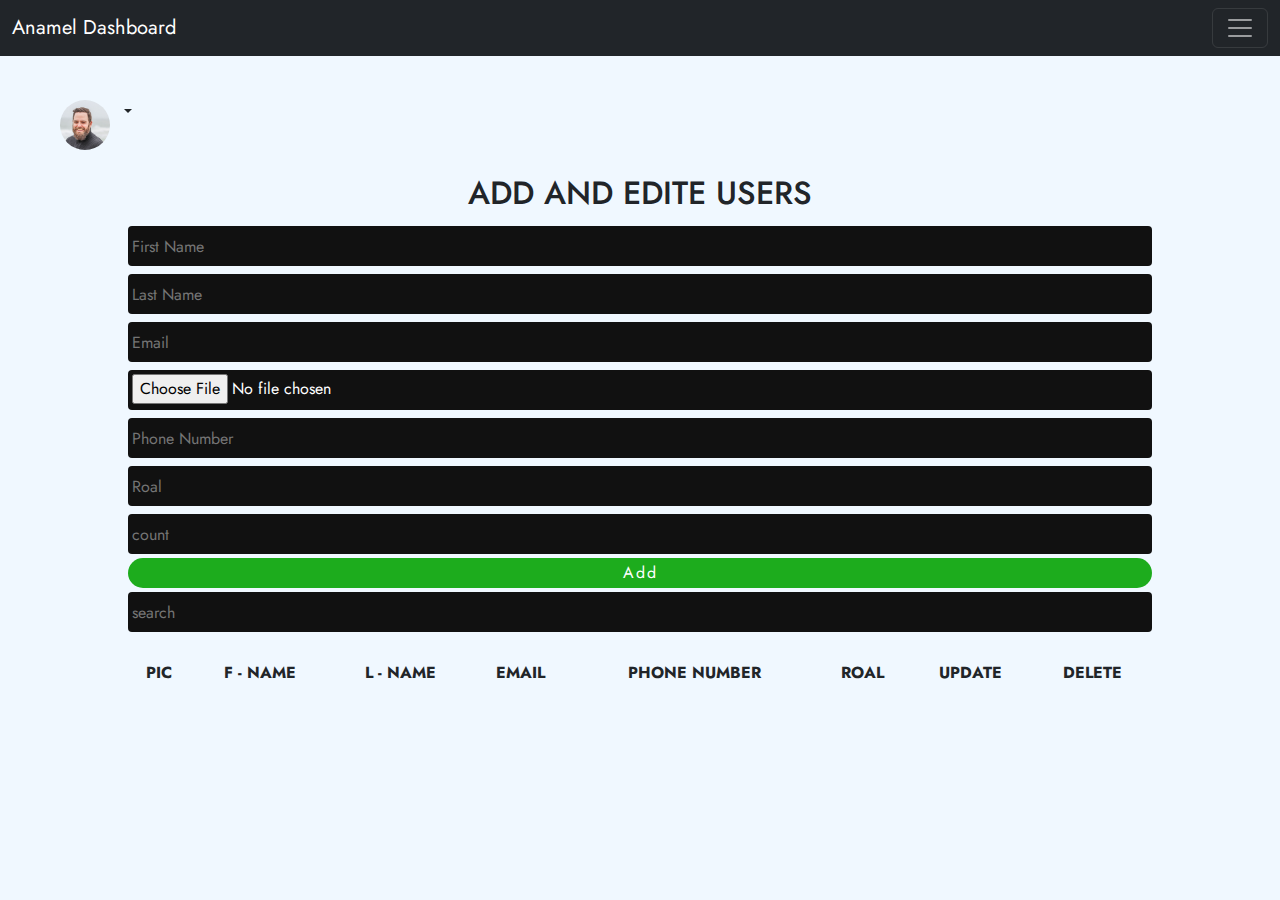
<file: dashboard/users.html>
<!DOCTYPE html>
<html lang="en">
<head>
    <meta charset="UTF-8">
    <meta name="viewport" content="width=device-width, initial-scale=1.0">
    <title>users</title>
    <link rel="stylesheet" href="css/USER.css">
    <link rel="stylesheet" href="css/style.css">
    <link rel="preconnect" href="https://fonts.googleapis.com">
    <link rel="preconnect" href="https://fonts.gstatic.com" crossorigin>
    <link rel="stylesheet" href="https://cdn.jsdelivr.net/npm/bootstrap-icons@1.11.3/font/bootstrap-icons.min.css">
    <link href="https://fonts.googleapis.com/css2?family=Jost:ital,wght@0,100..900;1,100..900&family=Nunito:ital,wght@0,200..1000;1,200..1000&display=swap" rel="stylesheet">
    <link href="https://cdn.jsdelivr.net/npm/bootstrap@5.3.3/dist/css/bootstrap.min.css" rel="stylesheet" integrity="sha384-QWTKZyjpPEjISv5WaRU9OFeRpok6YctnYmDr5pNlyT2bRjXh0JMhjY6hW+ALEwIH" crossorigin="anonymous">
</head>
<header>
    
    <nav class="navbar navbar-dark bg-dark fixed-top">
        
        <div class="container-fluid">
            
          <a class="navbar-brand" href="index.html">Anamel Dashboard</a>
          <button class="navbar-toggler" type="button" data-bs-toggle="offcanvas" data-bs-target="#offcanvasDarkNavbar" aria-controls="offcanvasDarkNavbar">
            <span class="navbar-toggler-icon"></span>
          </button>
          <div class="offcanvas offcanvas-end text-bg-dark" tabindex="-1" id="offcanvasDarkNavbar" aria-labelledby="offcanvasDarkNavbarLabel">
            <div class="offcanvas-header">
              <h5 class="offcanvas-title" id="offcanvasDarkNavbarLabel">choose services</h5>
              <button type="button" class="btn-close btn-close-white" data-bs-dismiss="offcanvas" aria-label="Close"></button>
            </div>
            <div class="overflow-auto">
         <div class="card all-opp">
        <div class="Logo ">

            <div class="DashboardHomePage">
                <a href="index.html"><span><i class="bi bi-speedometer2"></i></span><h3 class="lis">Dashboard</h3></a>
            </div>
            <hr>
            <!-- add dropdown for product-->
            <div class="nav-tittle"><h4>product</h4></div>
            <div class="DashboardHomePage">
                
                <a href="product.html"><span><i class="bi bi-card-list"></i></span><h3>A / E Product</h3></a>
            </div>
            
<hr>
             <!-- add dropdown users-->
             <div class="nav-tittle"><h4>Users</h4></div>
             <div class="DashboardHomePage">
                
                <a href="users.html"><span><i class="bi bi-person-fill"></i></span><h3>A / E Users</h3></a>
            </div>
            
            <hr>
             <!-- add dropdown Training services-->
             <div class="nav-tittle"><h4>Training services</h4></div>
             <div class="DashboardHomePage">
                
                <a href="service.html"><span><i class="bi bi-easel2-fill"></i></span><h3>A / E Services</h3></a>
            </div>
            
            <hr>
             <!-- add dropdown users-->
             <div class="nav-tittle"><h4>Activities</h4></div>
             <div class="DashboardHomePage">
                
                <a href="Activities.html"><span><i class="bi bi-bookmark-star"></i></span><h3>A / E Activities</h3></a>
            </div>
           
            <hr>


</div>
</div>
</div>
          </div>
        </div>
      </nav>
</header>
<body style="background-color: aliceblue;">
    <div class="nav-item dropdown has-arrow main-drop" style="padding: 50px 0px 0px 0px;">
        <a href="#" class="dropdown-toggle nav-link userset" data-bs-toggle="dropdown" aria-expanded="false">
        <span class="user-img"><img src="img/avata.jpg" >
        </a>
        <div class="dropdown-menu menu-drop-user" >
        <div class="profilename">
        <div class="profileset">
        <span class="user-img"><img src="img/avata.jpg">
        <span class="status online"></span>
        </span>
        <div class="profilesets">
        <h6>Mohamed</h6>
        <h5>Admin</h5>
        </div>
        </div>
        <hr class="m-0">
        <a class="dropdown-item" href="profile.html"><i class="bi bi-person-circle"></i> My Profile</a>
        <a class="dropdown-item" href="setting.html"><i class="bi bi-gear-fill"></i>Settings</a>
        <hr class="m-0">
        <a class="dropdown-item logout pb-0" href="Dlogin.html"><i class="bi bi-box-arrow-in-left"></i>Logout</a>
        </div>
        </div>
    </div>
    <div class="curds">
        <div class="heads">
            <h2>Add and Edite users</h2>
            
        </div>
            <div class="inputs">  
                
                <input type="text" id="F-name" placeholder="First Name">
                <input type="text" id="L-name" placeholder="Last Name">
                <input type="text" id="Email" placeholder="Email">
                <input type="file"  id="inputGroupFile02">
                <input type="text" id="P-number" placeholder="Phone Number">
                <input type="text" id="Roal" placeholder="Roal">
                <input type="number" id="count" placeholder="count">
                <button id="submit">Add</button>
            </div>
    
    
                <div class="outputs">
                    <div class="searchBlock">
                        <input type="text" onkeyup="searchData(this.value)" id="search" placeholder="search">
                    </div>
                    <div id="deletAll">
    
    
                    </div>
                    
                    <table>
                        <tr>
                            <th class="pic">pic</th>
                            <th>F - Name</th>
                            <th >L - Name</th>
                            <th>Email</th>
                            <th>Phone Number</th>
                            <th>Roal</th>
                            <th >update</th>
                            <th>delete</th>
                            
                        </tr>
    
                        <tbody id="tbody"> 
    
                        </tbody>
                    </table>
                    
                </div>
    
    </div>




    
    <script src="js/user.js"></script>
    <script src="https://cdn.jsdelivr.net/npm/bootstrap@5.3.3/dist/js/bootstrap.bundle.min.js" integrity="sha384-YvpcrYf0tY3lHB60NNkmXc5s9fDVZLESaAA55NDzOxhy9GkcIdslK1eN7N6jIeHz" crossorigin="anonymous"></script>
</body>
</html>
</file>
<file: dashboard/css/Activities.css>
*{
    margin: 0;
    padding: 0;
}

body{

}
.curds{
    width: 80%;
    margin: auto;
}
.heads{
    text-align: center;
    text-transform: uppercase;
    margin: 10px;
}
input{
    width: 100%;
    height: 40px;
    outline: none;
    color: #fff;
    border: none;
    background: #111;
    margin: 4px 0px !important;
    border-radius: 4px;
    padding: 4px;
}

input:focus{
    background: #000;
    transform: scale(1.1);
}
.pric input{
    width: 20%;
}
#tottal{
    background-color: #ff0000;
    padding: 5px 2px;
    border-radius: 4px;
}

#deletAll{
    margin: 20px 0;
}

#tottal::before{
    content: 'Total ';
}

.btnSearch button{
    width: 100%;
    height: 30px;
    border: none;
    background-color: green;
    color: #fff;
    border-radius: 20px;
    cursor: pointer;
    transition: 0.5s;

}
#submit{
    width: 100%;
    height: 30px;
    border: none;
    background-color: green;
    color: #fff;
    border-radius: 20px;
    cursor: pointer;
    transition: 0.5s;
}
#submit,#deletAll:hover{
    background-color: rgb(29, 172, 29);
    letter-spacing: 2px;
}
.btnSearch button:hover{
    background-color: rgb(29, 172, 29);
    letter-spacing: 2px;
}
.btnSearch{
    display: flex;
    justify-content: space-between;
}

.btnSearch button{
    width: 45%;
}
table{
    width: 100%;
    text-align: center;
    margin: 10px 0px;
}

table th{
    text-transform: uppercase;
}
th,td{
    padding: 5px;
}
#deletAll button{
    width: 100%;
    height: 30px;
    border: none;
    background-color: green;
    color: #fff;
    border-radius: 20px;
    cursor: pointer;
    transition: 0.5s;
}
td button {
    width: 100%;
    height: 30px;
    border: none;
    background-color: green;
    color: #fff;
    border-radius: 20px;
    cursor: pointer;
    transition: 0.5s;
}
.dis{
    width: 280px;
}
.if{
    display: flex;
}
</file>
<file: dashboard/login/logSign.css>
/* login page */


.login{
    display: flex !important;
   
    flex-wrap: wrap !important;
    flex-direction: row !important;
    padding-bottom: 20px;
    margin: 50px 0px;
    opacity: 90%;
    margin-top: 20px;
}
.login h1{
    text-align: center;
    margin-bottom: 20px;
}
.login-img {
    text-align: center;
    padding-top: 20px;
}

.login-img img{
    width: 80%;
    border-radius: 10px;
}
.log-form{
    padding: 60px;
    
}
.log-form p{
    color: gray;
}
.log-form input{
    display: block;
}
.logEmail,.logPassword,.Name{
    width: 100%;
    padding: 11px;
    border: 2px solid gray;
    border-radius: 5px;
    margin: 10px 0px;
}
.log-btn{
    width: 100%;
    margin: 20px 0px;
    padding: 12px;
    border: 1px #675acd solid;
    border-radius: 5px;
    color: white;
    background-color: #675acd;
}
</file>
<file: dashboard/css/product.css>
*{
    margin: 0;
    padding: 0;
}


.curds{
    width: 80%;
    margin: auto;
}
.heads{
    text-align: center;
    text-transform: uppercase;
    margin: 10px;
}
input{
    width: 100%;
    height: 40px;
    outline: none;
    color: #fff;
    border: none;
    background: #111;
    margin: 4px 0px !important;
    border-radius: 4px;
    padding: 5px;
}

input:focus{
    background: #000;
    transform: scale(1.1);
}
.pric input{
    width: 18%;
}
#tottal{
    background-color: #ff0000;
    padding: 5px 2px;
    border-radius: 4px;
}

#deletAll{
    margin: 20px 0;
}

#tottal::before{
    content: 'Total ';
}

.btnSearch button{
    width: 100%;
    height: 30px;
    border: none;
    background-color: green;
    color: #fff;
    border-radius: 20px;
    cursor: pointer;
    transition: 0.5s;

}
#submit{
    width: 100%;
    height: 30px;
    border: none;
    background-color: green;
    color: #fff;
    border-radius: 20px;
    cursor: pointer;
    transition: 0.5s;
}
#submit,#deletAll:hover{
    background-color: rgb(29, 172, 29);
    letter-spacing: 2px;
}
.btnSearch button:hover{
    background-color: rgb(29, 172, 29);
    letter-spacing: 2px;
}
.btnSearch{
    display: flex;
    justify-content: space-between;
}

.btnSearch button{
    width: 45%;
}
table{
    width: 100%;
    text-align: center;
    margin: 10px 0px;
}

table th{
    text-transform: uppercase;
}
th,td{
    padding: 5px;
}
#deletAll button{
    width: 100%;
    height: 40px;
    border: none;
    background-color: green;
    color: #fff;
    border-radius: 20px;
    cursor: pointer;
    transition: 0.5s;
}
td button {
    width: 100%;
    height: 30px;
    border: none;
    background-color: green;
    color: #fff;
    border-radius: 20px;
    cursor: pointer;
    transition: 0.5s;
}
.dis{
    width: 280px ;
}
.if{
    display: flex;
}
</file>
<file: dashboard/css/service.css>
*{
    margin: 0;
    padding: 0;
}

body{

}
.curds{
    width: 80%;
    margin: auto;
}
.heads{
    text-align: center;
    text-transform: uppercase;
    margin: 10px;
}
input{
    width: 100%;
    height: 40px;
    outline: none;
    color: #fff;
    border: none;
    background: #111;
    margin: 4px 0px !important;
    border-radius: 4px;
    padding: 4px;
}

input:focus{
    background: #000;
    transform: scale(1.1);
}
.pric input{
    width: 20%;
}
#tottal{
    background-color: #ff0000;
    padding: 5px 2px;
    border-radius: 4px;
}

#deletAll{
    margin: 20px 0;
}

#tottal::before{
    content: 'Total ';
}

.btnSearch button{
    width: 100%;
    height: 30px;
    border: none;
    background-color: green;
    color: #fff;
    border-radius: 20px;
    cursor: pointer;
    transition: 0.5s;

}
#submit{
    width: 100%;
    height: 30px;
    border: none;
    background-color: green;
    color: #fff;
    border-radius: 20px;
    cursor: pointer;
    transition: 0.5s;
}
#submit,#deletAll:hover{
    background-color: rgb(29, 172, 29);
    letter-spacing: 2px;
}
.btnSearch button:hover{
    background-color: rgb(29, 172, 29);
    letter-spacing: 2px;
}
.btnSearch{
    display: flex;
    justify-content: space-between;
}

.btnSearch button{
    width: 45%;
}
table{
    width: 100%;
    text-align: center;
    margin: 10px 0px;
}

table th{
    text-transform: uppercase;
}
th,td{
    padding: 5px;
}
#deletAll button{
    width: 100%;
    height: 30px;
    border: none;
    background-color: green;
    color: #fff;
    border-radius: 20px;
    cursor: pointer;
    transition: 0.5s;
}
td button {
    width: 100%;
    height: 30px;
    border: none;
    background-color: green;
    color: #fff;
    border-radius: 20px;
    cursor: pointer;
    transition: 0.5s;
}
.dis{
    width: 280px;
}
.if{
    display: flex;
}
</file>
<file: dashboard/css/USER.css>
*{
    margin: 0;
    padding: 0;
}

body{

}
.curds{
    width: 80%;
    margin: auto;
}
.heads{
    text-align: center;
    text-transform: uppercase;
    margin: 10px;
}
input{
    width: 100%;
    height: 40px;
    outline: none;
    color: #fff;
    border: none;
    background: #111;
    margin: 4px 0px !important;
    border-radius: 4px;
    padding: 4px;
}

input:focus{
    background: #000;
    transform: scale(1.1);
}
.pric input{
    width: 20%;
}
#tottal{
    background-color: #ff0000;
    padding: 5px 2px;
    border-radius: 4px;
}

#deletAll{
    margin: 20px 0;
}

#tottal::before{
    content: 'Total ';
}

.btnSearch button{
    width: 100%;
    height: 30px;
    border: none;
    background-color: green;
    color: #fff;
    border-radius: 20px;
    cursor: pointer;
    transition: 0.5s;

}
#submit{
    width: 100%;
    height: 30px;
    border: none;
    background-color: green;
    color: #fff;
    border-radius: 20px;
    cursor: pointer;
    transition: 0.5s;
}
#submit,#deletAll:hover{
    background-color: rgb(29, 172, 29);
    letter-spacing: 2px;
}
.btnSearch button:hover{
    background-color: rgb(29, 172, 29);
    letter-spacing: 2px;
}
.btnSearch{
    display: flex;
    justify-content: space-between;
}

.btnSearch button{
    width: 45%;
}
table{
    width: 100%;
    text-align: center;
    margin: 10px 0px;
}

table th{
    text-transform: uppercase;
}
th,td{
    padding: 5px;
}
#deletAll button{
    width: 100%;
    height: 30px;
    border: none;
    background-color: green;
    color: #fff;
    border-radius: 20px;
    cursor: pointer;
    transition: 0.5s;
}
td button {
    width: 100%;
    height: 30px;
    border: none;
    background-color: green;
    color: #fff;
    border-radius: 20px;
    cursor: pointer;
    transition: 0.5s;
}
.dis{
    width: 280px;
}
.if{
    display: flex;
}
</file>
<file: dashboard/css/style.css>
@import url("https://cdn.jsdelivr.net/npm/bootstrap-icons@1.11.3/font/bootstrap-icons.min.css");
@import url('https://fonts.googleapis.com/css2?family=Jost:ital,wght@0,100..900;1,100..900&family=Nunito:ital,wght@0,200..1000;1,200..1000&display=swap');
*{
    margin: 0;
    padding: 0;
}
body{
    font-family: "Jost", sans-serif !important;
}
a{
    text-decoration: none !important;
}
.Logo h2{
    margin: 10px;
    background-color: rebeccapurple;
    border-radius: 5px;
    padding: 10px;
    color: white;
}
.Logo{
    padding-top: 15px;
}
.DashboardHomePage{
    padding-left: 20px;
}
.DashboardHomePage h3{
    display: contents;
    color: black;
    font-size: 20px;
}
.bi-speedometer2,.bi-card-list,.bi-plus-square-fill,.bi-person-fill,.bi-person-fill-add
,.bi-easel2-fill,.bi-building-fill-add,.bi-bookmark-star,.bi-bookmark-plus-fill,.bi-person-circle,.bi-gear-fill,.bi-box-arrow-in-left{
    font-size: 20px;
    color: black;
    padding: 10px;
}
.all-opp{
    margin: 5px;
    padding-bottom: 15px;
}
.nav-tittle h4{
    margin-left: 30px;
}
.DashboardHomePage h3:hover{
    transition: 0.3s;
    transform: 0.3s;
    color: rgb(146 214 7) ;
}
.dash-widget{
    background: #fff;
    margin-bottom: 25px;
    border-radius: 6px;
    padding: 20px;
    display: flex;
    align-items: center;
    -webkit-box-align: center;
    border: 1px solid #e8ebed;
}
.dash-widget .dash-widgetcontent {
    margin-left: 20px;
}
.dash-widgetimg i {
    font-size: 30px;
}
.user-menu.nav>li>a {
    color: #212b36;
    font-size: 15px;
    line-height: 70px;
    height: 60px;
    padding: 0 15px;
}
.profileset{
    display: flex;
}

.user-img img {
    width: 50px;
    float: left;
    border-radius: 50px;
    margin: 0px 10px;
}
.dropdown-menu{
    margin-top: 29px;
}
.do{
    font-size: 17px;
    padding: 5px;
}
.do .bi-trash3-fill{
    color: red;
}
.do .bi-pencil-square{
     color: gray;
}
.nav-item{
    margin: 50px 0px 50px 50px;
}
.pro-pc img{
    width: 40px;
}
.pro-pc{
    border-radius: 50px;
}

/* login page */

.lo{
    background-image: url(img/child.jpg);
    background-size: cover;
}
.login{
    display: flex !important;
    flex-wrap: wrap !important;
    flex-direction: row !important;
    padding-bottom: 20px;
    margin: 30px 0px;
    opacity: 90%;
    margin-top: 20px;
}
.login-img {
    text-align: center;
    padding-top: 20px;
}

.login-img img{
    width: 80%;
    border-radius: 10px;
}
.log-form{
    padding: 60px 50px 20px 50px;
    
}
.log-form p{
    color: gray;
}
.log-form input{
    display: block;
}
.logEmail,.logPassword,.Name{
    width: 100%;
    padding: 11px;
    border: 2px solid gray;
    border-radius: 5px;
    margin: 10px 0px;
}
.log-btn{
    width: 100%;
    margin: 20px 0px;
    padding: 12px;
    border: 1px #675acd solid;
    border-radius: 5px;
    color: white;
    background-color: #675acd;
}

/* setting */
.setting-form{
    display: flex;
    flex-wrap: wrap;
}
.personal-ifo label{
    margin-left: 20px;
}
.personal-ifo input{
    display: block;
    width: 90%;
    margin: 6px 0px;
    margin-left: 20px;
    padding: 10px;
    border: 1px solid black;
    border-radius: 5px;
}
.sett-tittle{
    display: flex;
}
.sett-tittle img{
    width: 100px;
    border-radius: 50px;
    margin: 20px;
    border: 3px green solid;
}
.sett-tittle h3{
    padding-top: 50px;
}
.ss{
    padding-bottom: 10px;
}
.sett-btn{
    margin: 20px;
}
.sett-btn button{
    padding: 10px 30px;
    border: 1px #ff9f43 solid;
    border-radius: 5px;
    background-color: #ff9f43;
    color: white;
}
.profileInformation{
    padding: 20px;
}
.profileInformation h4{
    margin: 15px 0px;
}
</file>
